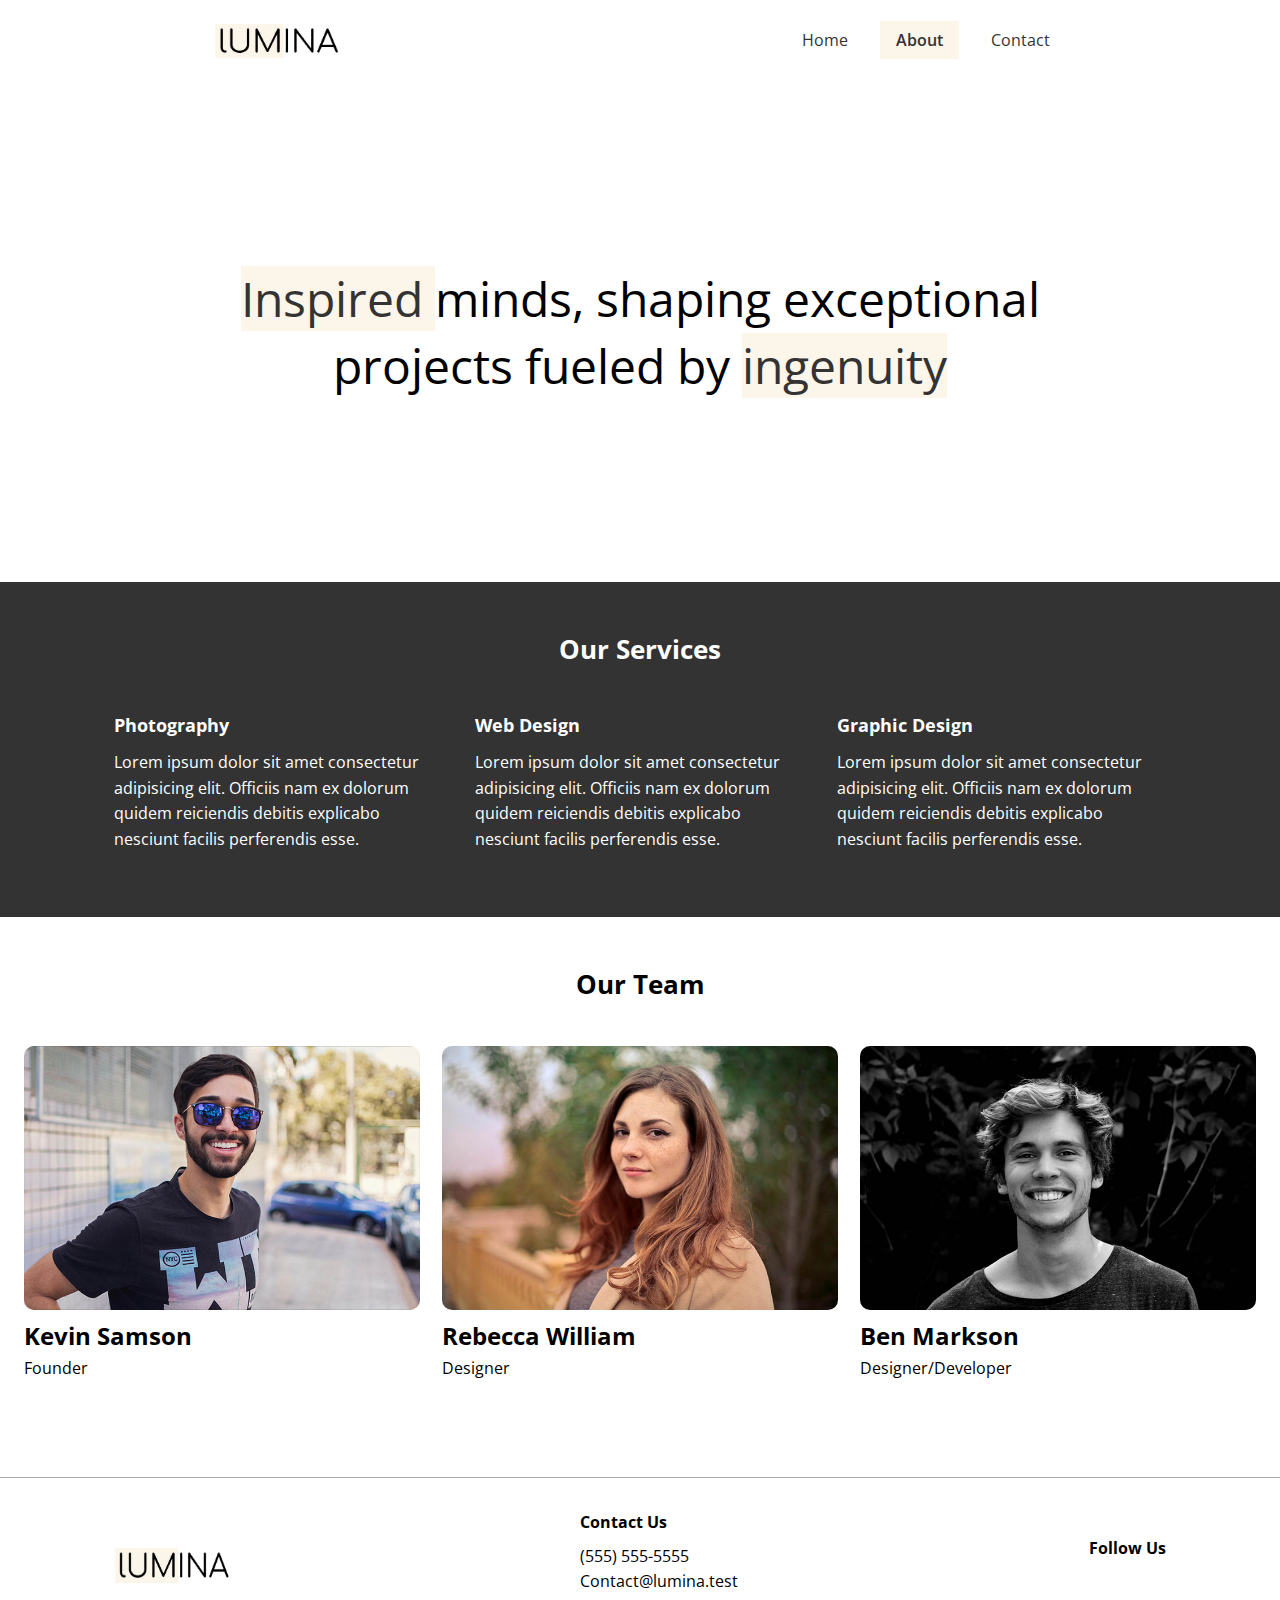
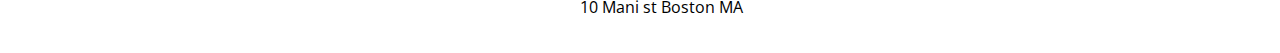
<file: about.html>
<!DOCTYPE html>
<html lang="en">
  <head>
    <meta charset="UTF-8" />
    <meta name="viewport" content="width=device-width, initial-scale=1.0" />
    <link
      rel="stylesheet"
      href="https://cdnjs.cloudflare.com/ajax/libs/font-awesome/6.7.1/css/all.min.css"
      integrity="sha512-5Hs3dF2AEPkpNAR7UiOHba+lRSJNeM2ECkwxUIxC1Q/FLycGTbNapWXB4tP889k5T5Ju8fs4b1P5z/iB4nMfSQ=="
      crossorigin="anonymous"
      referrerpolicy="no-referrer"
    />
    <link rel="preconnect" href="https://fonts.googleapis.com" />
    <link rel="preconnect" href="https://fonts.gstatic.com" crossorigin />
    <link
      href="https://fonts.googleapis.com/css2?family=Open+Sans:ital,wght@0,300..800;1,300..800&display=swap"
      rel="stylesheet"
    />
    <link rel="stylesheet" href="styles.css" />
    <link rel="icon" href="images/favicon.ico" />
    <title>About Lumina Creative</title>
  </head>
  <body>
    <header class="header">
      <div class="container container-sm header-flex">
        <img src="images/logo.png" alt="Lumina Creative" class="logo" />
        <ul class="main-menu">
          <li><a href="index.html">Home</a></li>
          <li><a class="current" href="about.html">About</a></li>
          <li><a href="contact.html">Contact</a></li>
        </ul>
      </div>
    </header>

    <section class="hero">
      <div class="container container-sm">
        <h2>
          <span class="bg-primary">Inspired </span> minds, shaping exceptional
          projects fueled by <span class="bg-primary">ingenuity</span>
        </h2>
      </div>
    </section>

    <section class="services bg-dark">
      <div class="container">
        <h2 class="section-heading">Our Services</h2>
        <div class="services-flex">
          <div class="service-item">
            <h4>Photography</h4>
            <p>
              Lorem ipsum dolor sit amet consectetur adipisicing elit. Officiis
              nam ex dolorum quidem reiciendis debitis explicabo nesciunt
              facilis perferendis esse.
            </p>
          </div>
          <div class="service-item">
            <h4>Web Design</h4>
            <p>
              Lorem ipsum dolor sit amet consectetur adipisicing elit. Officiis
              nam ex dolorum quidem reiciendis debitis explicabo nesciunt
              facilis perferendis esse.
            </p>
          </div>
          <div class="service-item">
            <h4>Graphic Design</h4>
            <p>
              Lorem ipsum dolor sit amet consectetur adipisicing elit. Officiis
              nam ex dolorum quidem reiciendis debitis explicabo nesciunt
              facilis perferendis esse.
            </p>
          </div>
        </div>
      </div>
    </section>

    <section class="team">
      <div class="container container-lg">
        <h2 class="section-heading">Our Team</h2>
        <div class="team-flex">
          <div class="team-item">
            <img src="images/team1.jpg" alt="Team Member" />
            <h2>Kevin Samson</h2>
            <p>Founder</p>
          </div>
          <div class="team-item">
            <img src="images/team2.jpg" alt="Team Member" />
            <h2>Rebecca William</h2>
            <p>Designer</p>
          </div>
          <div class="team-item">
            <img src="images/team3.jpg" alt="Team Member" />
            <h2>Ben Markson</h2>
            <p>Designer/Developer</p>
          </div>
        </div>
      </div>
    </section>
    <footer class="footer">
      <div class="container footer-flex">
        <img src="images/logo.png" alt="Lumona Creative" />

        <div>
          <h4>Contact Us</h4>
          <ul>
            <li>(555) 555-5555</li>
            <li>Contact@lumina.test</li>
            <li>10 Mani st Boston MA</li>
          </ul>
        </div>
        <div>
          <h4>Follow Us</h4>
          <a href="#"><i class="fab fa-facebook fa-2x"></i></a>
          <a href="#"><i class="fab fa-twitter fa-2x"></i></a>
          <a href="#"><i class="fab fa-instagram fa-2x"></i></a>
          <a href="#"><i class="fab fa-pinterest fa-2x"></i></a>
          <a href="#"><i class="fab fa-tumblr fa-2x"></i></a>
        </div>
      </div>
    </footer>
  </body>
</html>
</file>
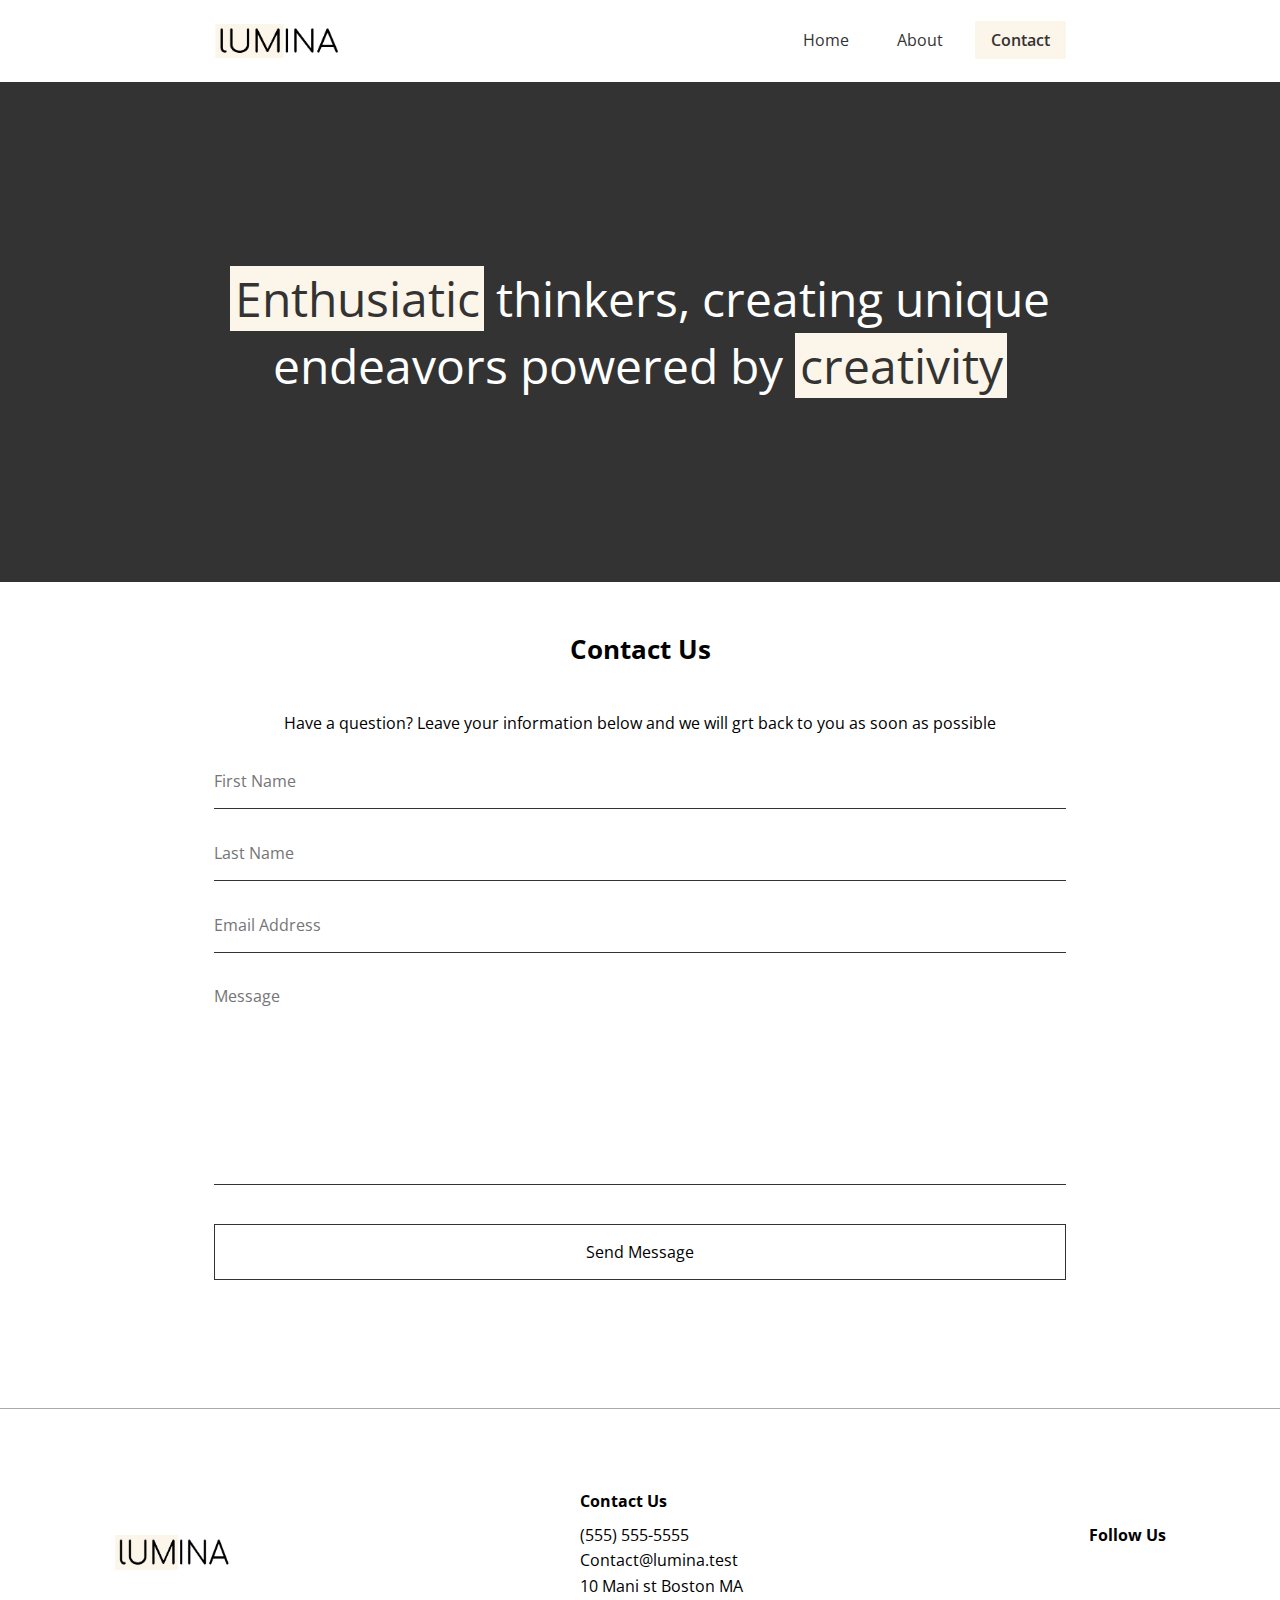
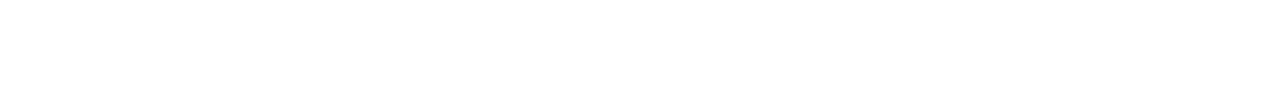
<file: contact.html>
<!DOCTYPE html>
<html lang="en">
  <head>
    <meta charset="UTF-8" />
    <meta name="viewport" content="width=device-width, initial-scale=1.0" />
    <link
      rel="stylesheet"
      href="https://cdnjs.cloudflare.com/ajax/libs/font-awesome/6.7.1/css/all.min.css"
      integrity="sha512-5Hs3dF2AEPkpNAR7UiOHba+lRSJNeM2ECkwxUIxC1Q/FLycGTbNapWXB4tP889k5T5Ju8fs4b1P5z/iB4nMfSQ=="
      crossorigin="anonymous"
      referrerpolicy="no-referrer"
    />
    <link rel="preconnect" href="https://fonts.googleapis.com" />
    <link rel="preconnect" href="https://fonts.gstatic.com" crossorigin />
    <link
      href="https://fonts.googleapis.com/css2?family=Open+Sans:ital,wght@0,300..800;1,300..800&display=swap"
      rel="stylesheet"
    />
    <link rel="stylesheet" href="styles.css" />
    <link rel="icon" href="images/favicon.ico" />
    <title>Contact Lumina Creative</title>
  </head>
  <body>
    <header class="header">
      <div class="container container-sm header-flex">
        <img src="images/logo.png" alt="Lumina Creative" class="logo" />
        <ul class="main-menu">
          <li><a href="index.html">Home</a></li>
          <li><a href="about.html">About</a></li>
          <li><a class="current" href="contact.html">Contact</a></li>
        </ul>
      </div>
    </header>

    <section class="hero bg-dark">
      <div class="container container-sm">
        <h2>
          <span class="bg-primary">Enthusiatic</span> thinkers, creating unique
          endeavors powered by <span class="bg-primary">creativity</span>
        </h2>
      </div>
    </section>

    <section class="contact">
      <div class="container container-sm">
        <h2 class="section-heading">Contact Us</h2>
        <p>
          Have a question? Leave your information below and we will grt back to
          you as soon as possible
        </p>
        <form>
          <div class="form-group">
            <label for="first-name" class="visually-hidden">First Name</label>
            <input
              type="text"
              id="first-name"
              name="first-name"
              placeholder="First Name"
            />
          </div>
          <div class="form-group">
            <label for="last-name" class="visually-hidden">Last Name</label>
            <input
              type="text"
              id="last-name"
              name="last-name"
              placeholder="Last Name"
            />
          </div>
          <div class="form-group">
            <label for="email" class="visually-hidden">Email Address</label>
            <input
              type="email"
              id="email"
              name="email"
              placeholder="Email Address"
            />
          </div>
          <div class="form-group">
            <label for="email" class="visually-hidden">Message</label>
            <textarea
              id="message"
              name="message"
              placeholder="Message"
            ></textarea>
          </div>

          <div class="form-group">
            <button type="submit" class="btn">Send Message</button>
          </div>
        </form>
      </div>
    </section>

    <footer class="footer">
      <div class="container footer-flex">
        <img src="images/logo.png" alt="Lumona Creative" />

        <div class="contact">
          <h4>Contact Us</h4>
          <ul>
            <li>(555) 555-5555</li>
            <li>Contact@lumina.test</li>
            <li>10 Mani st Boston MA</li>
          </ul>
        </div>
        <div class="social">
          <h4>Follow Us</h4>
          <a href="#"><i class="fab fa-facebook fa-2x"></i></a>
          <a href="#"><i class="fab fa-twitter fa-2x"></i></a>
          <a href="#"><i class="fab fa-instagram fa-2x"></i></a>
          <a href="#"><i class="fab fa-pinterest fa-2x"></i></a>
          <a href="#"><i class="fab fa-tumblr fa-2x"></i></a>
        </div>
      </div>
    </footer>
  </body>
</html>
</file>
<file: styles.css>
* {
  margin: 0;
  padding: 0;
  box-sizing: border-box;
}

:root {
  --primary-color: #fcf5e9;
  --dark-color: #333;
  --container-normal: 1100px;
  --container-wide: 1400px;
  --container-narrow: 900px;
}

body {
  font-family: "Open Sans", sans-serif;
  line-height: 1.6;
}

a {
  text-decoration: none;
  color: #333;
}

ul {
  list-style: none;
}

img {
  max-width: 100%;
}

/* Utility Classes */
.bg-primary {
  background: var(--primary-color);
  color: #333;
}

.bg-dark {
  background: var(--dark-color);
  color: #fff;
}

.section-heading {
  font-size: 1.6rem;
  text-align: center;
  margin-bottom: 40px;
}

.bg-dark .bg-primary {
  padding: 0 0.3rem;
}

.btn {
  display: inline-block;
  padding: 1rem 2rem;
  border: 1px solid #333;
  background-color: transparent;
  font-family: inherit;
  font-size: inherit;
  cursor: pointer;
}

.btn:hover {
  background: #333;
  color: #fff;
}

.visually-hidden {
  clip: rect(0 0 0 0);
  clip-path: inset(50%);
  height: 1px;
  overflow: hidden;
  position: absolute;
  white-space: nowrap;
  width: 1px;
}

/* Container */
.container {
  max-width: var(--container-normal);
  margin: 0 auto;
  padding: 0 1.5rem;
}

.container-lg {
  max-width: var(--container-wide);
}

.container-sm {
  max-width: var(--container-narrow);
}

/* Header */
.header {
  margin: 1.5rem auto;
}

.header .logo {
  width: 130px;
}

.header .header-flex {
  display: flex;
  justify-content: space-between;
  align-items: center;
}

.header .main-menu {
  display: flex;
  gap: 1rem;
}

.header .main-menu a {
  padding: 0.5rem 1rem;
}

.header .main-menu a:hover {
  background: var(--primary-color);
}

.current {
  background: var(--primary-color);
  font-weight: 600;
}

/* Hero */
.hero {
  height: 500px;
  display: flex;
  justify-content: center;
  align-items: center;
  text-align: center;
}

.hero h2 {
  font-size: 3rem;
  line-height: 1.4;
  font-weight: normal;
}

.gallery-flex {
  display: flex;
  justify-content: center;
  flex-wrap: wrap;
  gap: 20px;
}

.gallery-item {
  width: calc(33.33% - 20px);
  border-radius: 10px;
}

.gallery-item img {
  border-radius: 10px;
}

.gallery-item:hover {
  opacity: 0.9;
}

/* Footer */
.footer {
  border-top: 1px solid #aaa;
  padding: 2rem 1.5rem;
  margin-top: 2rem;
}

.footer .footer-flex {
  display: flex;
  justify-content: space-between;
  align-items: center;
}

.footer img {
  width: 120px;
  height: 35px;
}

.footer h4 {
  font-size: 1rem;
  margin-bottom: 0.5rem;
}

.footer a {
  margin: 0.2rem;
}

/* Services */
.services {
  padding: 3rem 0 4rem;
}

.services-flex {
  display: flex;
  gap: 2rem;
}

.service-item h4 {
  font-size: 1.1rem;
  margin-bottom: 0.7rem;
}

/* Team */
.team {
  padding: 3rem 0 4rem;
}

.team-flex {
  display: flex;
  gap: 1.4rem;
}

.team img {
  border-radius: 10px;
}

/* Contact */
.contact {
  padding: 3rem 0 4rem;
}

.contact p {
  text-align: center;
  margin-bottom: 2rem;
}

.form-group {
  margin: 2rem 0;
}

.contact input,
.contact textarea {
  border: none;
  border-bottom: 1px solid #333;
  width: 100%;
  font-family: inherit;
  font-size: inherit;
  padding-bottom: 1rem;
}

.contact textarea {
  height: 200px;
  resize: none;
}

.contact input:focus,
.contact textarea:focus {
  /*NOTE*/
  outline: 0;
}

.contact button {
  width: 100%;
}

/* Media Queries */
@media (max-width: 768px) {
  .header .header-flex,
  .footer .footer-flex,
  .services .services-flex,
  .team .team-flex {
    flex-direction: column;
    gap: 1.5rem;
  }

  .hero {
    height: 300px;
  }

  .hero h2 {
    font-size: 1.8rem;
  }

  .gallery-item {
    width: calc(50% - 20px);
  }

  .footer .footer-flex {
    text-align: center;
  }
}
</file>
